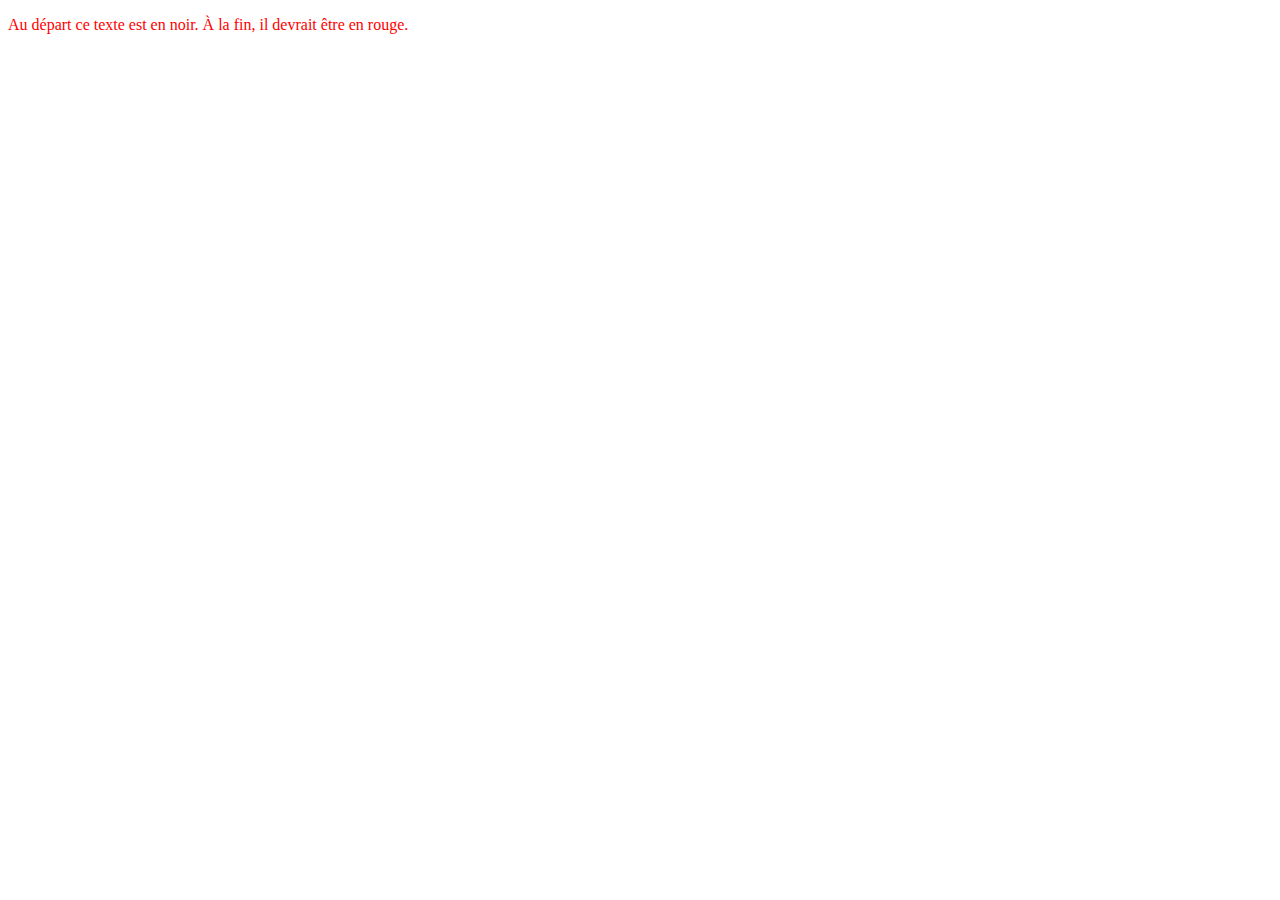
<file: exercice-1/index.html>
<!DOCTYPE html>
<html lang="fr">
    <head>
        <meta charset="utf-8" >
        <title>
            Exercice 1 : changer la couleur du texte
        </title>
    </head>
    <body>
        <p id="text">
            Au départ ce texte est en noir. À la fin, il devrait être en rouge.
        </p>
    </body>
    <script type="application/javascript" src="index.js"></script>
</html>
</file>
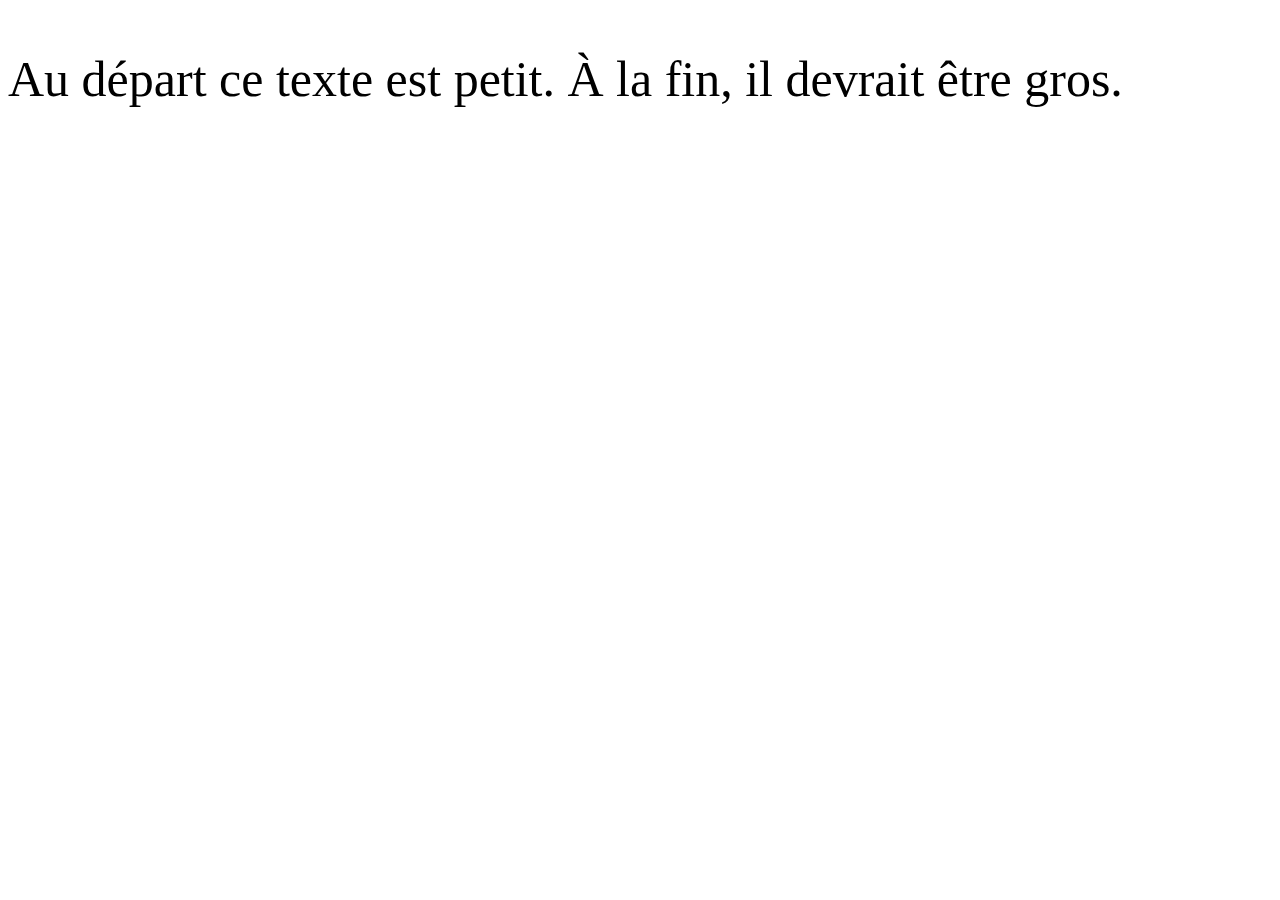
<file: exercice-2/index.html>
<!DOCTYPE html>
<html lang="fr">
    <head>
        <meta charset="utf-8" >
        <title>
            Exercice 2 : changer la taille du texte
        </title>
    </head>
    <body>
        <p id="text">
            Au départ ce texte est petit. À la fin, il devrait être gros.
        </p>
    </body>
    <script type="application/javascript" src="index.js"></script>
</html>
</file>
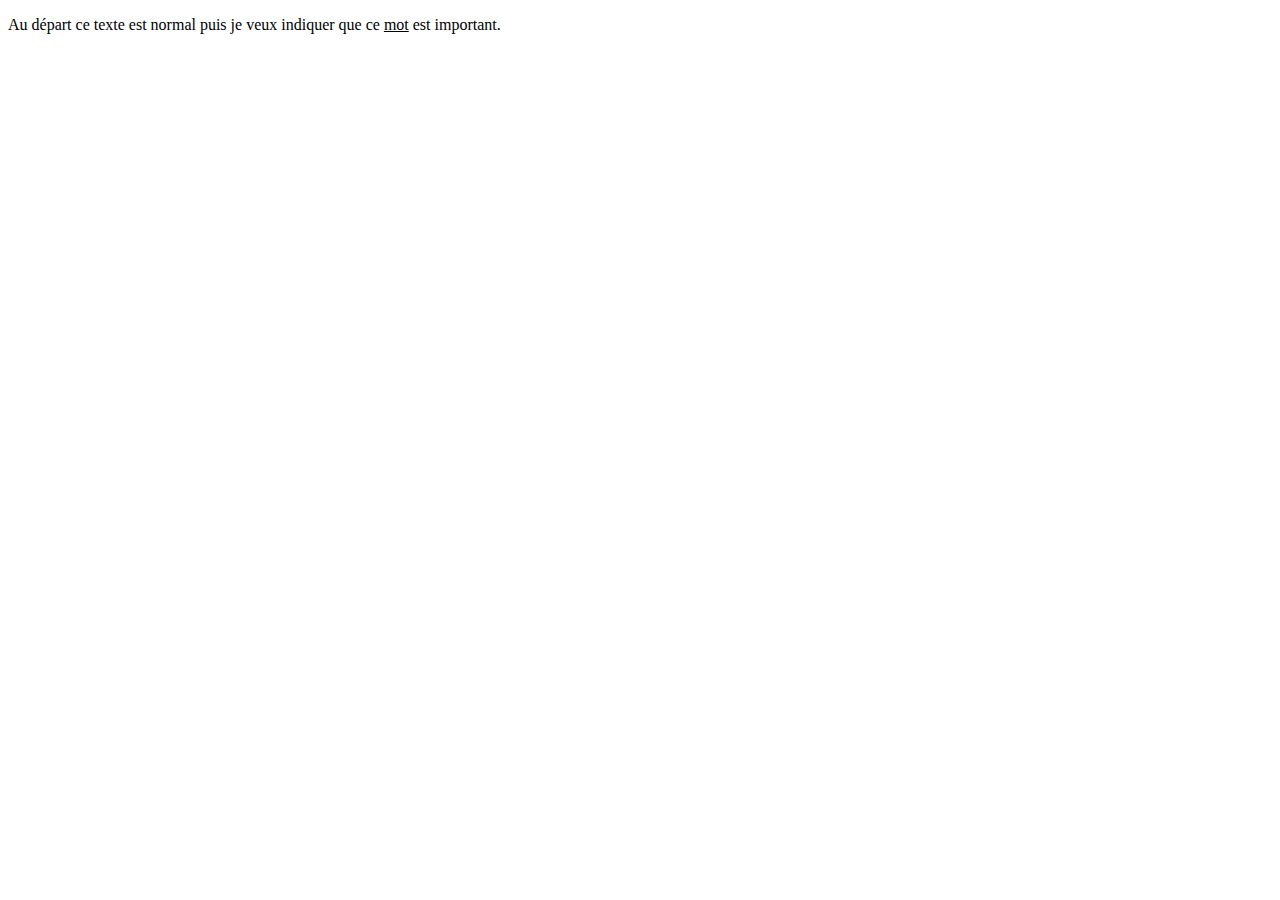
<file: exercice-3/index.html>
<!DOCTYPE html>
<html lang="fr">
    <head>
        <meta charset="utf-8" >
        <title>
            Exercice 3 : souligner un texte
        </title>
    </head>
    <body>
        <p id="text">
            Au départ ce texte est normal puis je veux indiquer que ce <span>mot</span> est important.
        </p>
    </body>
    <script type="application/javascript" src="index.js"></script>
</html>
</file>
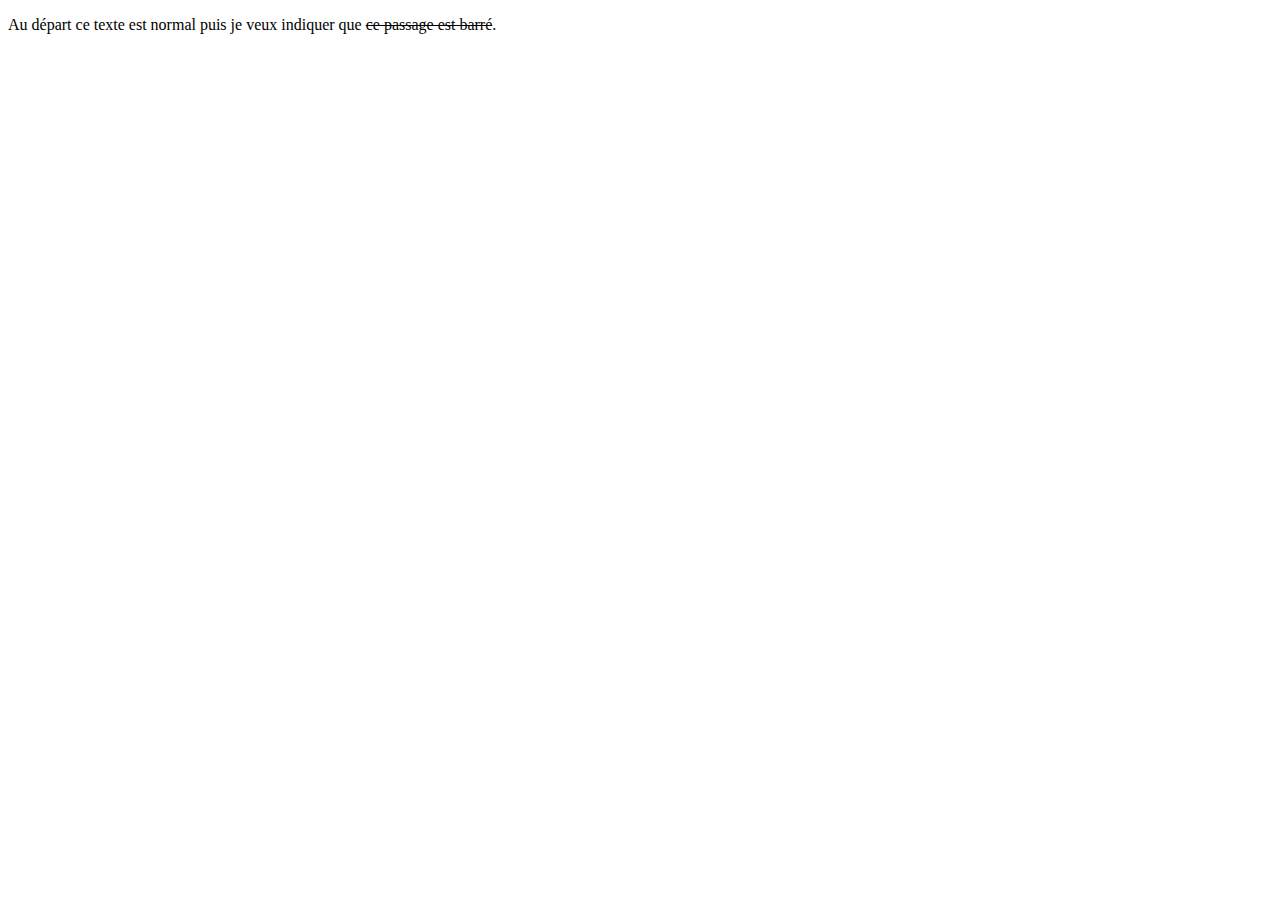
<file: exercice-4/index.html>
<!DOCTYPE html>
<html lang="fr">
    <head>
        <meta charset="utf-8" >
        <title>
            Exercice 4 : barrer un texte
        </title>
    </head>
    <body>
        <p id="text">
            Au départ ce texte est normal puis je veux indiquer que <span>ce passage est barré</span>.
        </p>
    </body>
    <script type="application/javascript" src="index.js"></script>
</html>
</file>
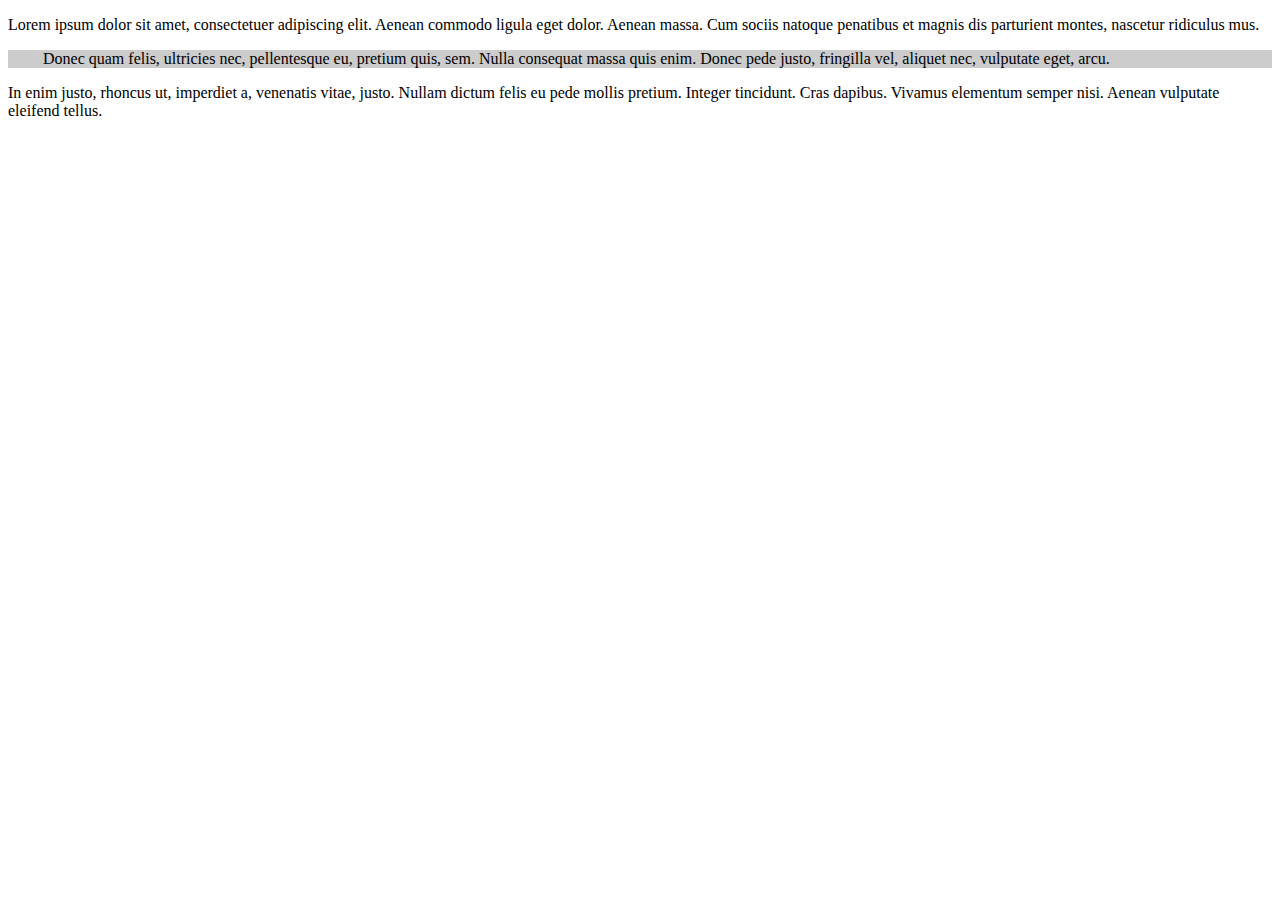
<file: exercice-5/index.html>
<!DOCTYPE html>
<html lang="fr">
    <head>
        <meta charset="utf-8" >
        <title>
            Exercice 5 : ajouter une classe
        </title>
    </head>
    <body>
        <style>
            .info {
                background-color: #ccc;
                padding-left: 35px
            }
        </style>
        <p>
            Lorem ipsum dolor sit amet, consectetuer adipiscing elit. Aenean commodo ligula eget dolor. Aenean massa. Cum sociis natoque penatibus et magnis dis parturient montes, nascetur ridiculus mus.
        </p>

        <p>
            Donec quam felis, ultricies nec, pellentesque eu, pretium quis, sem. Nulla consequat massa quis enim. Donec pede justo, fringilla vel, aliquet nec, vulputate eget, arcu.
        </p>

        <p>
            In enim justo, rhoncus ut, imperdiet a, venenatis vitae, justo. Nullam dictum felis eu pede mollis pretium. Integer tincidunt. Cras dapibus. Vivamus elementum semper nisi. Aenean vulputate eleifend tellus.
        </p>

    </body>
    <script type="application/javascript" src="index.js"></script>
</html>
</file>
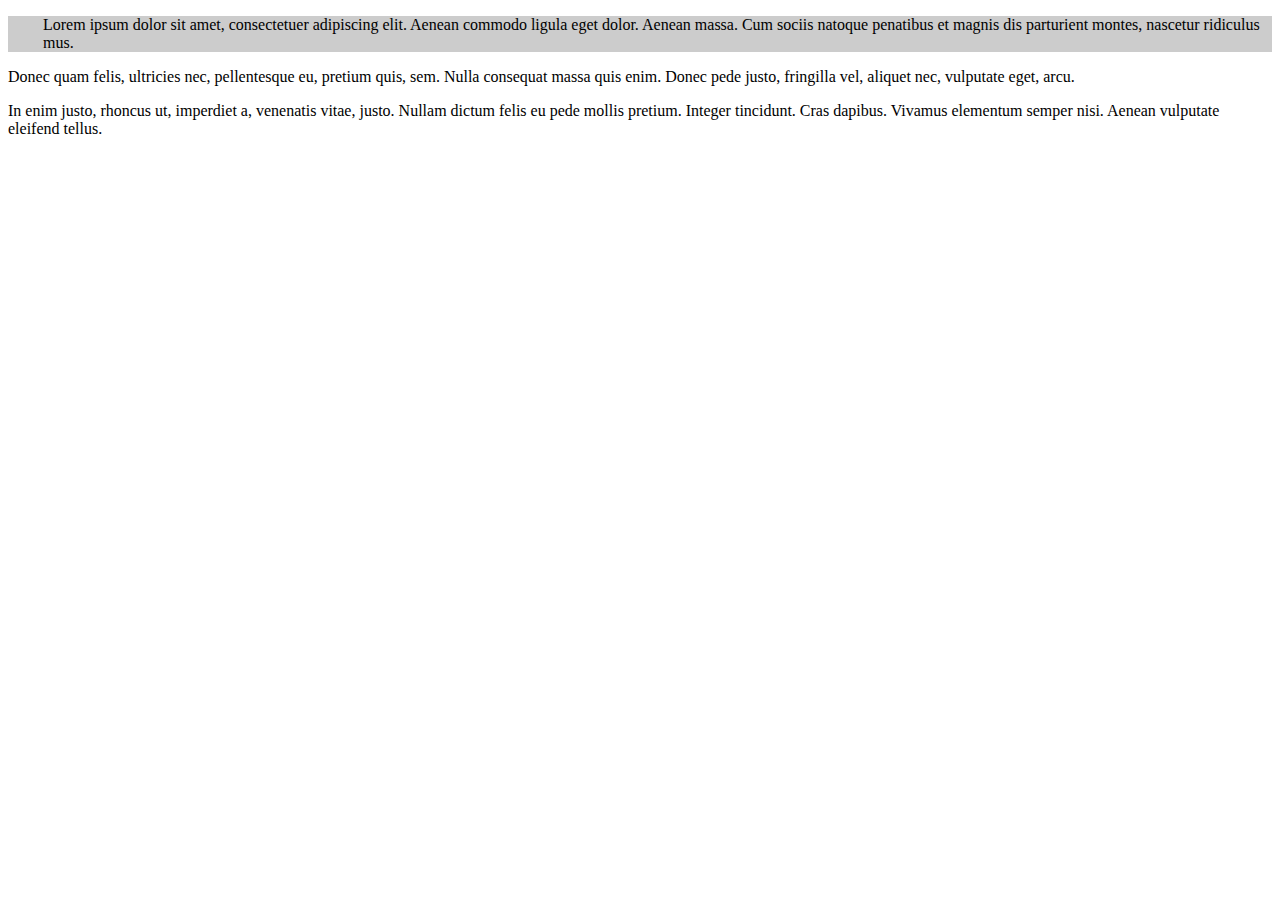
<file: exercice-6/index.html>
<!DOCTYPE html>
<html lang="fr">
    <head>
        <meta charset="utf-8" >
        <title>
            Exercice 6 : retirer une classe
        </title>
    </head>
    <body>
        <style>
            .info {
                background-color: #ccc;
                padding-left: 35px
            }
        </style>
        <p class="info">
            Lorem ipsum dolor sit amet, consectetuer adipiscing elit. Aenean commodo ligula eget dolor. Aenean massa. Cum sociis natoque penatibus et magnis dis parturient montes, nascetur ridiculus mus.
        </p>

        <p>
            Donec quam felis, ultricies nec, pellentesque eu, pretium quis, sem. Nulla consequat massa quis enim. Donec pede justo, fringilla vel, aliquet nec, vulputate eget, arcu.
        </p>

        <p class="info">
            In enim justo, rhoncus ut, imperdiet a, venenatis vitae, justo. Nullam dictum felis eu pede mollis pretium. Integer tincidunt. Cras dapibus. Vivamus elementum semper nisi. Aenean vulputate eleifend tellus.
        </p>

    </body>
    <script type="application/javascript" src="index.js"></script>
</html>
</file>
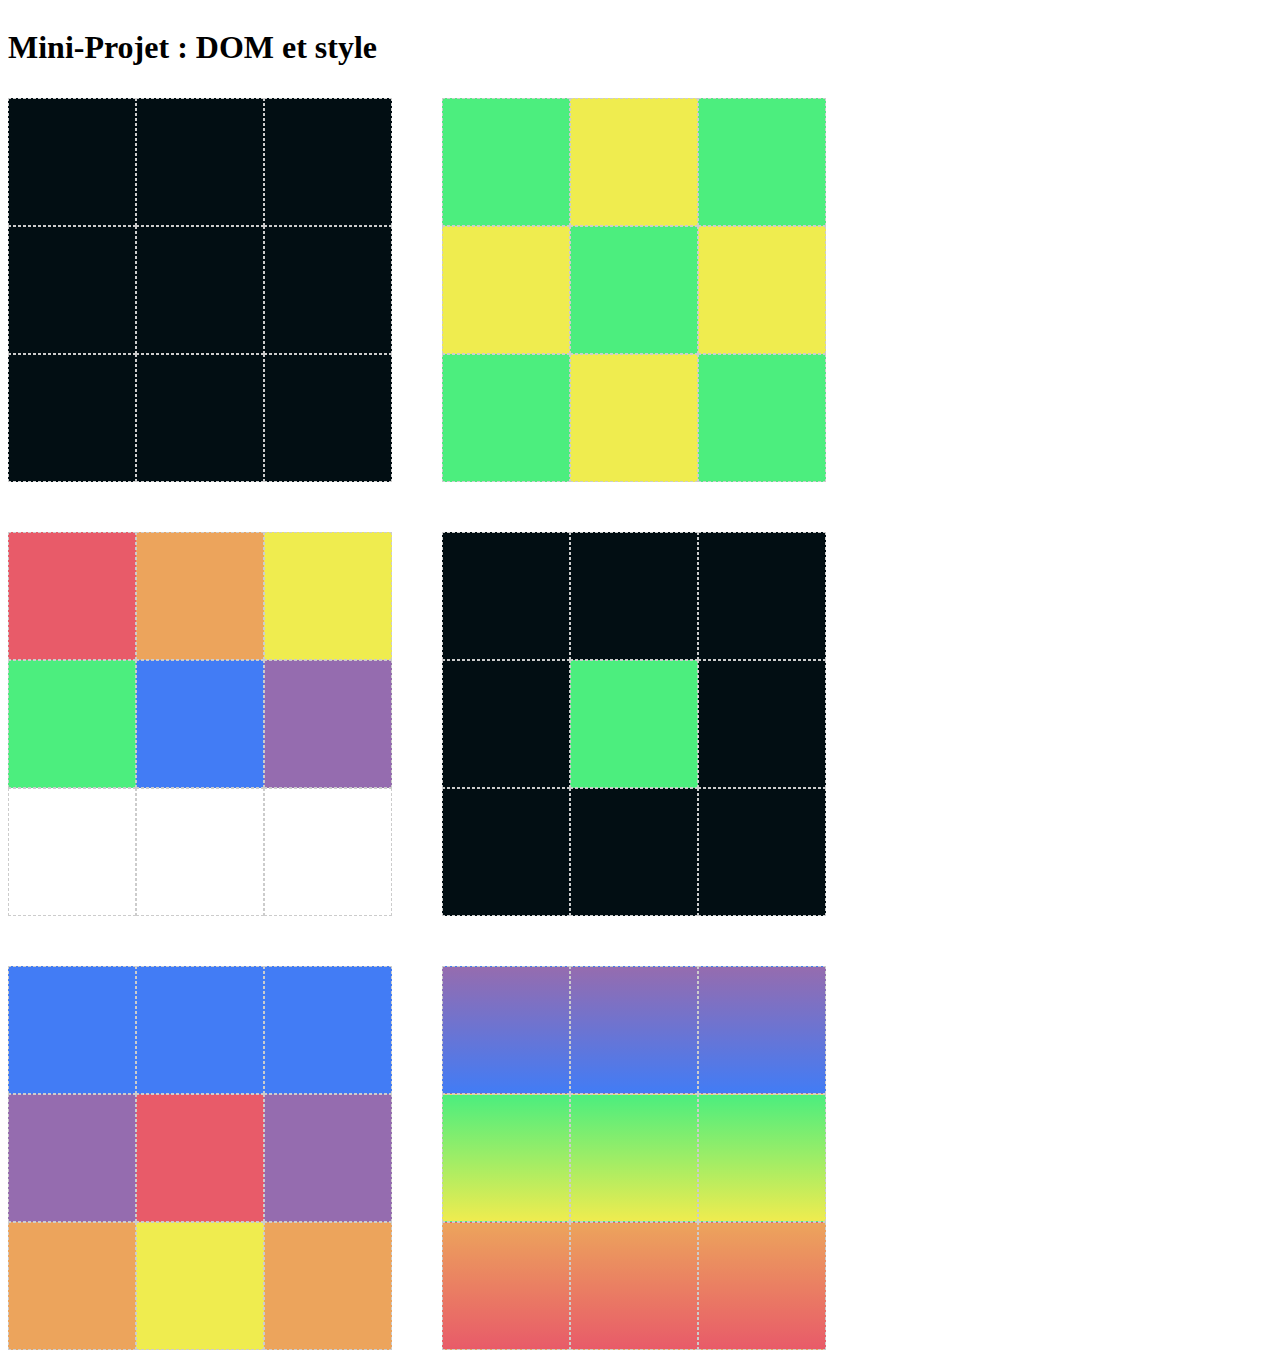
<file: mini-projet/index.html>
<!DOCTYPE html>
<html lang="fr">
    <head>
        <meta charset="utf-8" >
        <title>Mini-Projet : DOM et style</title>
        <link rel="stylesheet" href="style.css">
    </head>
    <body>
        <header>
            <h1>Mini-Projet : DOM et style</h1>
        </header>
        <main>
            <section class="grid">
                <div></div>
                <div></div>
                <div></div>
                <div></div>
                <div></div>
                <div></div>
                <div></div>
                <div></div>
                <div></div>
            </section>
            <section class="grid">
                <div></div>
                <div></div>
                <div></div>
                <div></div>
                <div></div>
                <div></div>
                <div></div>
                <div></div>
                <div></div>
            </section>
            <section class="grid">
                <div></div>
                <div></div>
                <div></div>
                <div></div>
                <div></div>
                <div></div>
                <div></div>
                <div></div>
                <div></div>
            </section>
            <section class="grid">
                <div></div>
                <div></div>
                <div></div>
                <div></div>
                <div></div>
                <div></div>
                <div></div>
                <div></div>
                <div></div>
            </section>
            <section class="grid">
                <div></div>
                <div></div>
                <div></div>
                <div></div>
                <div></div>
                <div></div>
                <div></div>
                <div></div>
                <div></div>
            </section>
            <section class="grid">
                <div></div>
                <div></div>
                <div></div>
                <div></div>
                <div></div>
                <div></div>
                <div></div>
                <div></div>
                <div></div>
            </section>
        </main>
    </body>
    <script type="application/javascript" src="index.js"></script>
</html>
</file>
<file: mini-projet/style.css>
body {
    display: grid;
    grid-template-rows: 10vh minmax(90vh, max-content);

    main {
        display: grid;
        grid-template-columns: 30vw 30vw;
        column-gap: 50px;
        row-gap: 50px;

        .grid {
            height: 30vw;
            display: grid;
            grid-template-columns: repeat(3, 1fr);

            div {
                border: 1px dashed #ccc;
            }
        }
    }
}
Soft-wrap
</file>
